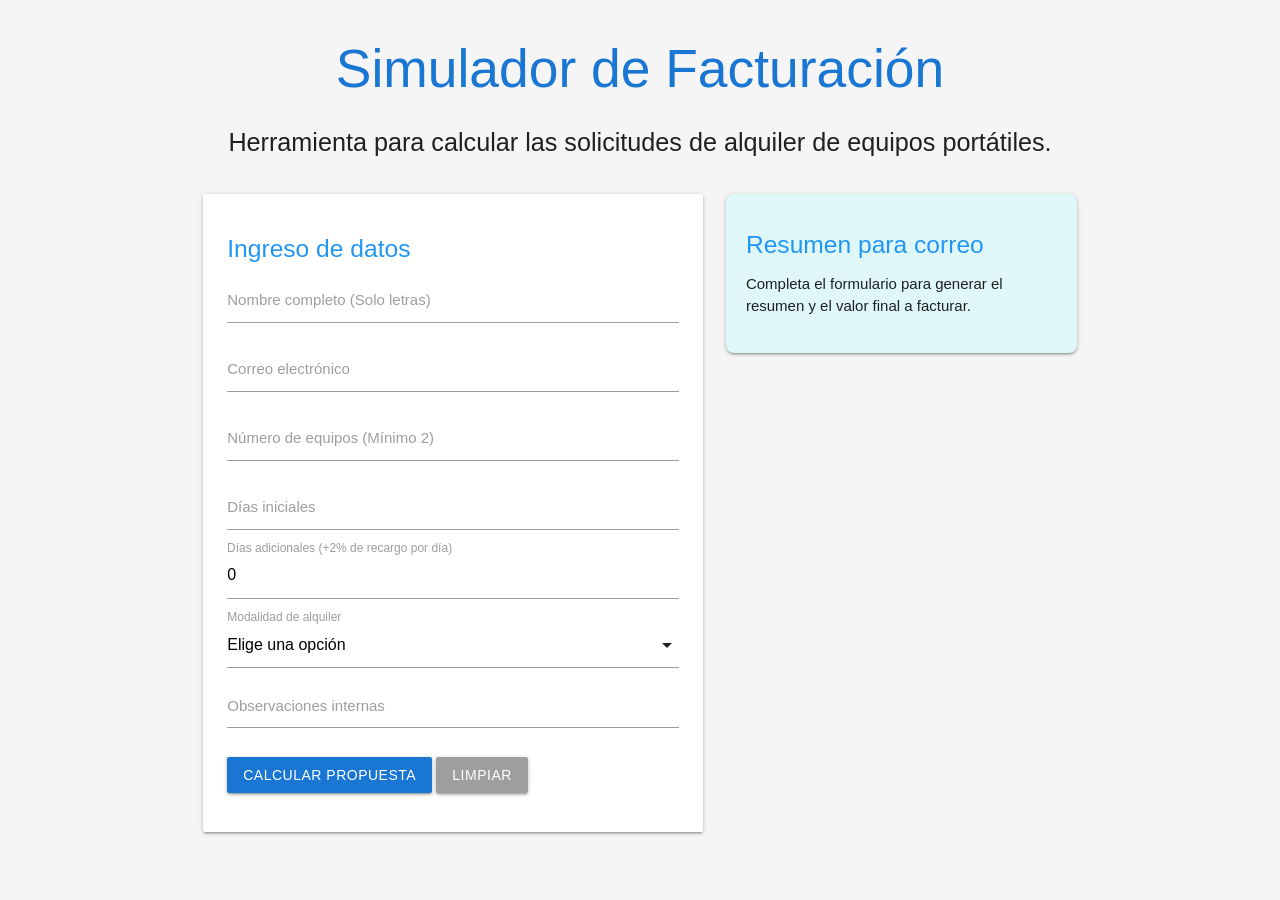
<file: index.html>
<!DOCTYPE html>
<html lang="es">

<head>
    <meta charset="UTF-8">
    <meta name="viewport" content="width=device-width, initial-scale=1.0">
    <title>ALQUIPC - Panel de facturación</title>
    <!-- Materialize CSS -->
    <link rel="stylesheet" href="https://cdnjs.cloudflare.com/ajax/libs/materialize/1.0.0/css/materialize.min.css">
    <style>
        body {
            background-color: #f5f5f5;
        }

        .container {
            margin-top: 40px;
        }

        .resumen {
            background-color: #e0f7fa;
            padding: 20px;
            border-radius: 8px;
        }
    </style>
</head>

<body>
    <div class="container">
        <h2 class="center-align blue-text text-darken-2">Simulador de Facturación</h2>
        <p class="center-align flow-text">Herramienta para calcular las solicitudes de alquiler de equipos portátiles.
        </p>

        <div class="row">
            <!-- Formulario -->
            <div class="col s12 m7">
                <div class="card-panel">
                    <h5 class="blue-text">Ingreso de datos</h5>
                    <form id="quote-form">

                        <div class="input-field">
                            <input type="text" id="client-name" name="clientName" required>
                            <label for="client-name">Nombre completo (Solo letras)</label>
                        </div>

                        <div class="input-field">
                            <input type="email" id="client-email" name="clientEmail" required>
                            <label for="client-email">Correo electrónico</label>
                        </div>

                        <div class="input-field">
                            <input type="number" id="equipment-count" name="equipment" min="2" required>
                            <label for="equipment-count">Número de equipos (Mínimo 2)</label>
                        </div>

                        <div class="input-field">
                            <input type="number" id="initial-days" name="initialDays" min="1" required>
                            <label for="initial-days">Días iniciales</label>
                        </div>

                        <div class="input-field">
                            <input type="number" id="extra-days" name="extraDays" min="0" value="0">
                            <label for="extra-days">Días adicionales (+2% de recargo por día)</label>
                        </div>

                        <div class="input-field">
                            <select id="location-option" name="location">
                                <option value="" disabled selected>Elige una opción</option>
                                <option value="ciudad">Dentro de la ciudad</option>
                                <option value="foranea">Fuera de la ciudad (+5%)</option>
                                <option value="local">Dentro del establecimiento (-5%)</option>
                            </select>
                            <label>Modalidad de alquiler</label>
                        </div>

                        <div class="input-field">
                            <textarea id="notes" name="notes" class="materialize-textarea"></textarea>
                            <label for="notes">Observaciones internas</label>
                        </div>

                        <button class="btn blue darken-2" type="submit">Calcular Propuesta</button>
                        <button class="btn grey" type="button" id="reset-form">Limpiar</button>

                        <div id="form-messages" class="red-text" style="margin-top: 15px;"></div>
                    </form>
                </div>
            </div>

            <!-- Resumen -->
            <div class="col s12 m5">
                <div class="card-panel resumen">
                    <h5 class="blue-text">Resumen para correo</h5>
                    <div id="summary-output">
                        <p>Completa el formulario para generar el resumen y el valor final a facturar.</p>
                    </div>
                </div>
            </div>
        </div>
    </div>

    <!-- Materialize JS -->
    <script src="https://cdnjs.cloudflare.com/ajax/libs/materialize/1.0.0/js/materialize.min.js"></script>
    <script src="app.js"></script>
</body>

</html>
</file>
